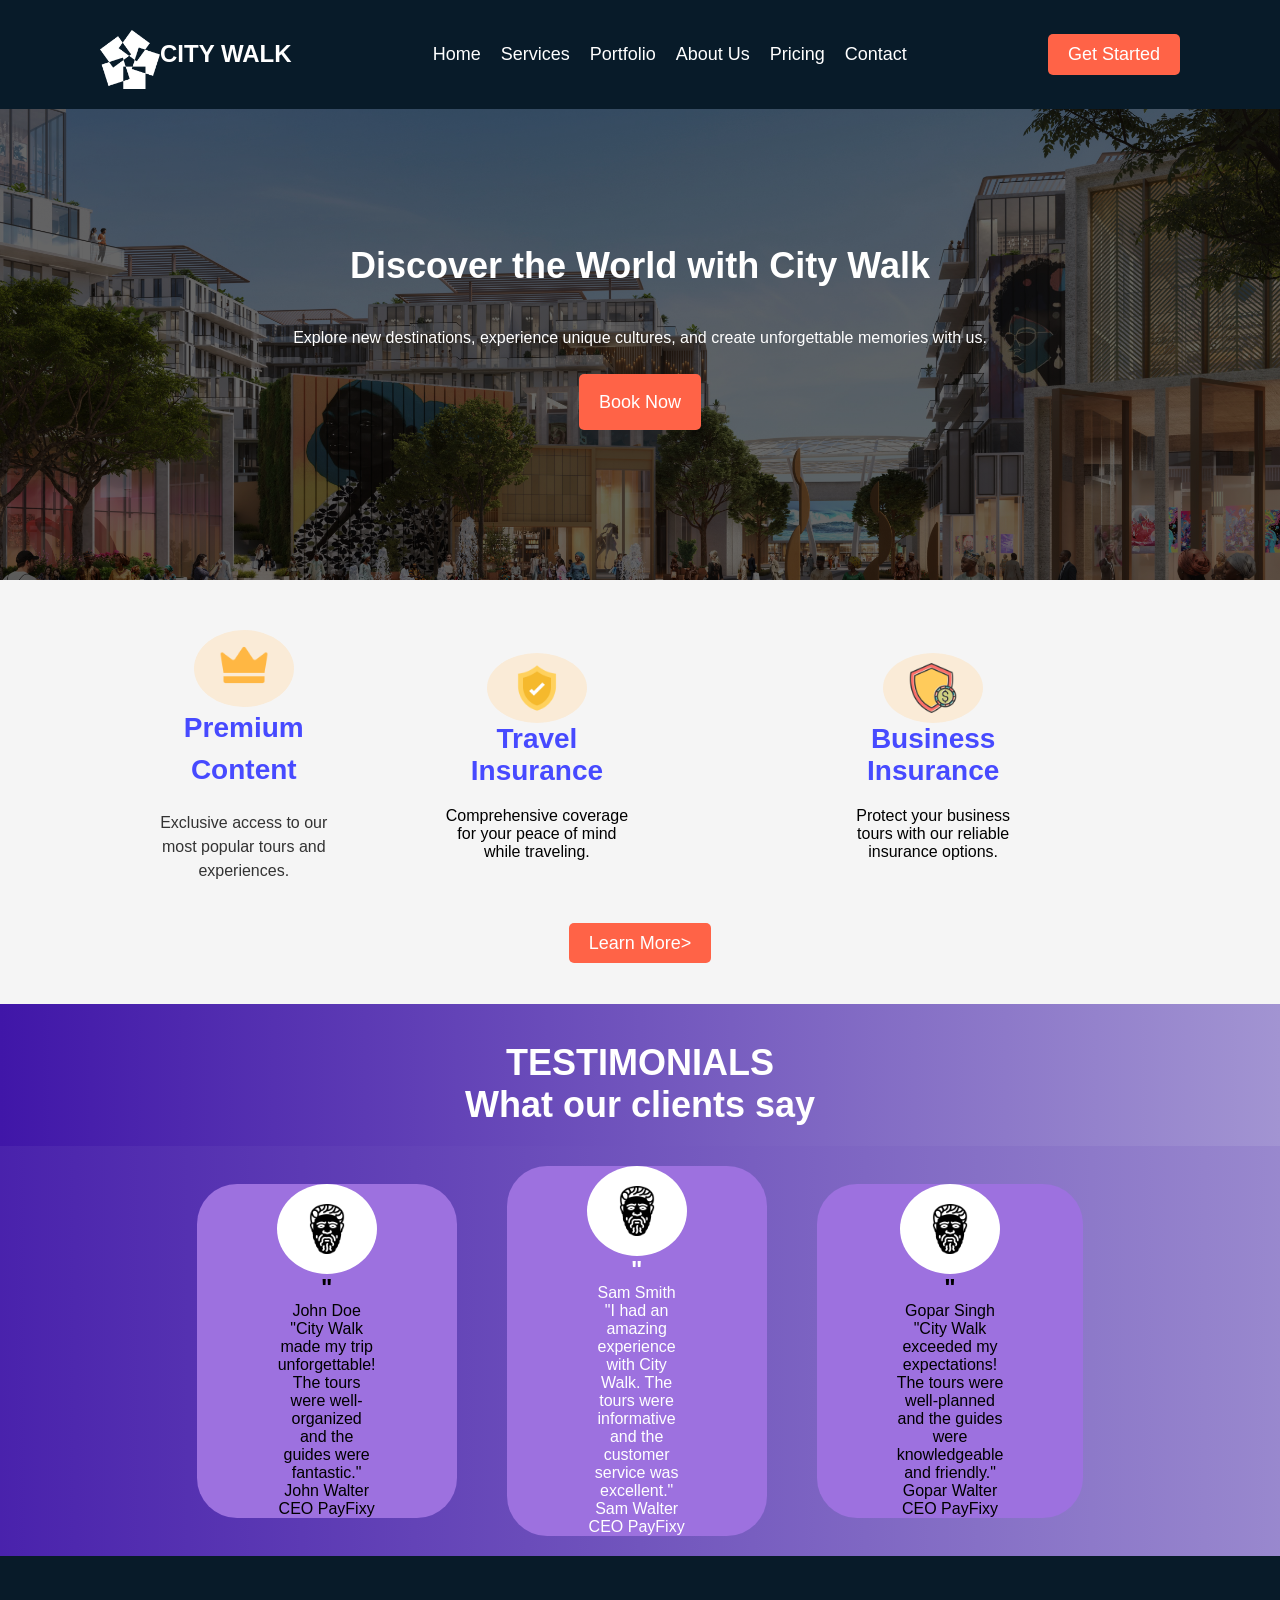
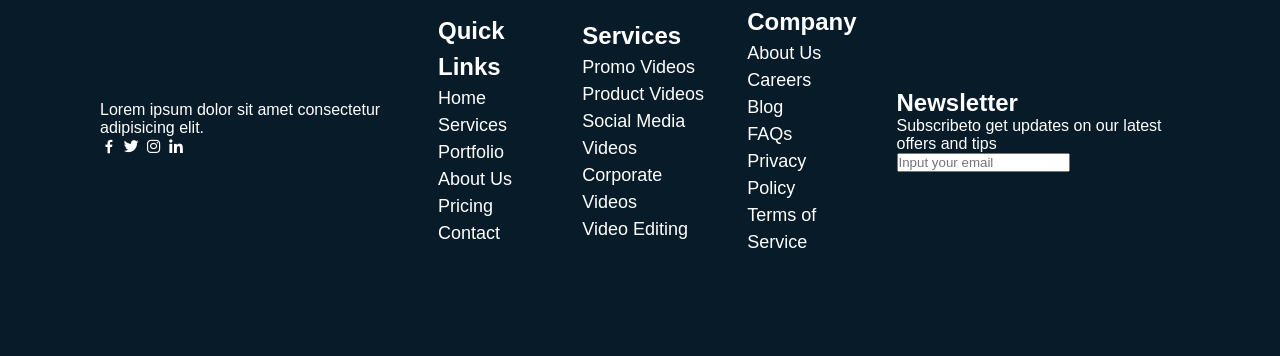
<file: html/index.html>
<!DOCTYPE html>
<html lang="en">
<head>
    <meta charset="UTF-8">
    <meta name="viewport" content="width=device-width, initial-scale=1.0">
    <title>City walk</title>
    <link rel="stylesheet" href="/css/style.css">
    <link rel="stylesheet" href="https://cdn.jsdelivr.net/npm/boxicons@latest/css/boxicons.min.css">
    <link rel="stylesheet" href="https://unpkg.com/boxicons@latest/css/boxicons.min.css">
</head>
<body>
    <header>
        <div class="logo">
                <img class="logos" src="/img/ori.png" alt="logo">
                <span>CITY WALK</span>
            </div>
        <nav>
            <a class="active" href="/html/index.html">Home</a>
            <a href="/html/services.html">Services</a>
            <a href="/html/portfolio.html">Portfolio</a>
            <a href="/html/about_us.html">About Us</a>
            <a href="/html/pricing.html">Pricing</a>
            <a href="/html/contact_us.html">Contact</a>
        </nav>

        <div class="act-btn">
            <a href="/html/get-started.html">Get Started</a>
        </div>
    </header>

    <main>
        <section class="hero1">
            <h1 class="head">Discover the World with City Walk</h1>
            <p>Explore new destinations, experience unique cultures, and create unforgettable memories with us.</p>

            <a class="btn1" href="#" class="btn">Book Now</a>
        </section>


        <section class="hero">
            <div class="premium">
                <div class="prem">
                    <div class="pre">
                    <img class="crwn" src="/icons/crown.png" alt="premium">
                    </div>               
                <span class="head2">Premium Content</span>
                <p class="1">Exclusive access to our most popular tours and experiences.</p>
                </div>

                <div class="insurance">
                    <div class="ins">
                        <img class="ins-img" src="/icons/shield.png" alt="insurance">
                    </div>
                    
                    <span class="head2">Travel Insurance</span>
                    <p class="2">Comprehensive coverage for your peace of mind while traveling.</p>
                </div>

                <div class="bus-ins">
                    <div class="bus">
                        <img class="bus-img" src="/icons/protection (1).png" alt="bus insurance">
                    </div>
                
                    <span class="head2">Business Insurance</span>
                    <p class="3">Protect your business tours with our reliable insurance options.</p>
                </div>
                
            </div>
            <div class="learn">
                    <a class="btn1" href="#">Learn More> </a>
            </div>
        </section>
        <section class="testimonial"> 
            <div class="heads">
                    <h1>TESTIMONIALS</h1>
                    <h2>What our clients say</h2>
                    <span class="underline"></span>

            </div>
            <div class="tile">
                <div class="johns">
                <div class="john">
                    <img class="john-img" src="/icons/statue.png" alt="john">
                </div>
                <h1 class="inv-com">"</h1>
                <span class="head3">John Doe</span>
                <p>"City Walk made my trip unforgettable! The tours were well-organized and the guides were fantastic."</p>
                <span>John Walter</span>
                <span>CEO PayFixy</span>
            </div>

            <div class="sam">
                <div class="sam-img">
                    <img class="sam-img1" src="/icons/statue.png" alt="sam">
                </div>
                <h1 class="inv-com">"</h1>
                <span class="head3">Sam Smith</span>
                <p>"I had an amazing experience with City Walk. The tours were informative and the customer service was excellent."</p>
                <span>Sam Walter</span>
                <span>CEO PayFixy</span>
            </div>

            <div class="gopar">
                <div class="gopar-img">
                    <img class="gopar-img1" src="/icons/statue.png" alt="gopar">
                </div>
                <h1 class="inv-com">"</h1>
                <span class="head3">Gopar Singh</span>
                <p>"City Walk exceeded my expectations! The tours were well-planned and the guides were knowledgeable and friendly."</p>
                <span>Gopar Walter</span>
                <span>CEO PayFixy</span>
            </div>
            </div>
            
        </section>
    </main>

    <footer>
        <div class="wrap1">
              <div class="des">
            <p>Lorem ipsum dolor sit amet consectetur adipisicing elit.</p>
        </div>
        <div class="med-icn">
            <a href="#"><i class='bx bxl-facebook'></i></a>
            <a href="#"><i class='bx bxl-twitter'></i></a>
            <a href="#"><i class='bx bxl-instagram'></i></a>
            <a href="#"><i class='bx bxl-linkedin'></i></a>
        </div>
        </div>
        

        <div class="lnks">
            <h2>Quick Links</h2>
            <a href="#">Home</a>
            <a href="#">Services</a>
            <a href="#">Portfolio</a>
            <a href="#">About Us</a>
            <a href="#">Pricing</a>
            <a href="#">Contact</a>
        </div>

        <div class="ser">
            <h2>Services</h2>
            <a href="#">Promo Videos</a>
            <a href="#">Product Videos</a>
            <a href="#">Social Media Videos</a>
            <a href="#">Corporate Videos</a>
            <a href="#">Video Editing</a>
        </div>

        <div class="com">
            <h2>Company</h2>
            <a href="#">About Us</a>
            <a href="#">Careers</a>
            <a href="#">Blog</a>
            <a href="#">FAQs</a>
            <a href="#">Privacy Policy</a>
            <a href="#">Terms of Service</a>
        </div>

        <div class="news">
            <h2>Newsletter</h2>
            <p>Subscribeto get updates on our latest offers and tips</p>
            <div class="eml">
                <input type="email" id="email" name="email" placeholder="Input your email">
            </div>
        </div>

    </footer>
</body>
</html>
</file>
<file: css/style.css>
*{
    margin: 0;
    padding: 0;
    box-sizing: border-box;
}
@media screen and (min-width: 768px) {
  body {
    background-color: lightblue;
  }
}

body{
    font-family: 'Poppins', sans-serif;
    background: #f5f5f5;
}

header{
    background: #081b29;
    color: #fff;
    padding: 20px;
    text-align: center;
    display: flex;
    align-items: center;
    justify-content: space-between;
    position: fixed;
    width: 100%;
    top: 0;
    left: 0;
        z-index: 1000;
    padding-left: 100px;
        padding-right: 100px;
}


body{
    padding-top: 80px;
    background-color: #081b29;
}

.logo{
    font-size: 24px;
    font-weight: bold;
    display: flex;
    align-items: center;
    justify-content: center;
}

.logos{
    width: 60px;
    height: auto;
    margin-top: 10px;
}


nav{
    display: flex;
    gap: 20px;
}

a{
    color: #fff;
    text-decoration: none;
    font-size: 18px;
}
a:hover{
    color: #ec8484;
}

active{
    color: #474aff;
    border-inline: 2px solid #ff6347;
}
.act-btn{
    background: #ff6347;
    color: #fff;
    padding: 10px 20px;
    border: none;
    border-radius: 5px;
    cursor: pointer;
}

button:hover{
    background: #ff4500;
}

button:active{
    background: #ff0000;
}

button:focus{
    outline: none;
    box-shadow: 0 0 5px #ff6347;
}

button{
    transition: background 0.3s ease;
}

.hero1{
    background-image: linear-gradient(rgba(0, 0, 0, 0.6), rgba(0, 0, 0, 0.6)), url(/img/scope-commercial.jpg);
    background-size: cover; 
    background-position: center;
    background-repeat: no-repeat;
    height: 500px;
    display: flex;
    align-items: center;
    justify-content: center;
    flex-direction: column;
    padding: 50px;
    color: #fff;
    text-align: center;
    line-height: 2.0;

}

.btn1{
    background: #ff6347;
    color: #fff;
    padding: 10px 20px;
    border: none;
    border-radius: 5px;
    cursor: pointer;
    margin-top: 20px;
}

.btn1:hover{
    background: #ff4500;
}
.btn1:active{
    background: #ff0000;
}
.btn1:focus{
    outline: none;
    box-shadow: 0 0 5px #ff6347;
}
.btn1{
    transition: background 0.3s ease;
}

.head{
    font-size: 36px;
    font-weight: bold;
    margin-bottom: 20px;
    font-family: 'Segoe UI', Tahoma, Geneva, Verdana, sans-serif;
}

.premium{
    display: flex;
    align-items: center;
    justify-content: space-between;
    padding-left: 100px;
    padding-right: 100px;
}

.pre{
    width: 100px;
    height: auto;
    padding: 10px;
    box-sizing: border-box;
    background-color: antiquewhite;
    border-radius: 50%;
    align-items: center;
}

.crwn{
    width: 50px;
    height: auto;
    object-fit: cover;
}

.hero{
    display: flex;
    align-items: center;
    justify-content: center;
    padding: 50px;
    gap: 50px;
    flex-direction: column;
    background-color: #f5f5f5;
}

.prem{
   
    color: #333;
    text-align: center;
    line-height: 1.5;
    display: flex;
    align-items: center;
    justify-content: center;
    flex-direction: column;

}

.ins-img{
    width: 50px;
    height: auto;
    object-fit: cover;
}
.insurance, .bus{
    display: flex;
    align-items: center;
    justify-content: center;
    flex-direction: column;
    padding-left: 100px;
    padding-right: 100px;
    text-align: center;
}

.bus-ins{
    display: flex;
    align-items: center;
    justify-content: center;
    flex-direction: column;
    padding-left: 100px;
    padding-right: 100px;
    text-align: center;
}
.ins{
    width: 100px;
    height: auto;
    padding: 10px;
    box-sizing: border-box;
    background-color: antiquewhite;
    border-radius: 50%;
    display: flex;
    align-items: center;
    justify-content: center;
}

.bus{
    width: 100px;
    height: auto;
    padding: 10px;
    box-sizing: border-box;
    background-color: antiquewhite;
    border-radius: 50%;
    display: flex;
    align-items: center;
    justify-content: center;
}


.bus-img{
    width: 50px;
    height: auto;
    object-fit: cover;
}

.head2{
    font-size: 28px;
    font-weight: bold;
    margin-bottom: 20px;
    font-family: 'Segoe UI', Tahoma, Geneva, Verdana, sans-serif;
    color: #474aff;
}


.testimonial{
    display: flex;
    align-items: center;
    justify-content: center;
    flex-direction: column;
    padding: 50px;
    gap: 20px;
    background: linear-gradient(to right, #4016a8, #a294d2);
    background-size: cover;
    background-position: center;
    background-repeat: no-repeat;
    height: 500px;

}

.tile{
    width: 300px;
    height: auto;
    padding: 20px 790px;
    box-sizing: border-box;
    background: linear-gradient(to right, #4016a8, #a294d2);
    border-radius: 10px;
    display: flex;
    align-items: center;
    justify-content: center;
    flex-direction: row;
    gap: 50px;
    /* margin-top: 1px; */
}
.johns{
    display: flex;
    align-items: center;
    justify-content: center;
    flex-direction: column;
    padding-left: 80px;
    padding-right: 80px;
    text-align: center;
    text-align: center;
    background-color: #9d71df;
    border-radius: 40px;
}
.john{
    width: 100px;
    height: auto;
    padding: 20px;
    box-sizing: border-box;
    background-color: #fff;
    border-radius: 50%;
    display: flex;
    align-items: center;
    justify-content: center;
    flex-direction: column;
}

.john-img{
    width: 50px;
    height: auto;
    object-fit: cover;
}

.heads{
    font-size: 24px;
    font-weight: bold;
    margin-top: 20px;
    font-family: 'Segoe UI', Tahoma, Geneva, Verdana, sans-serif;
    color: #fff;
    display: flex;
    align-items: center;
    justify-content: center;
    flex-direction: column;
    margin-top: 90px;

}

.sam{
    display: flex;
    align-items: center;
    justify-content: center;
    flex-direction: column;
    padding-left: 80px;
    padding-right: 80px;
    text-align: center;
    color: #fff;
    background-color: #9d71df;
    border-radius: 40px;
}

@media (max-width: 600px) {
    .sam {
        padding-left: 20px;
        padding-right: 20px;
    }
}


.sam-img{
    width: 100px;
    height: auto;
    padding: 20px;
    box-sizing: border-box;
    background-color: #fff;
    border-radius: 50%;
    display: flex;
    align-items: center;
    justify-content: center;
    flex-direction: column;
}

.sam-img1{
    width: 50px;
    height: auto;
    object-fit: cover;
}


.gopar{
    display: flex;
    align-items: center;
    justify-content: center;
    flex-direction: column;
    padding-left: 80px;
    padding-right: 80px;
    text-align: center;
    background-color: #9d71df;
    border-radius: 40px;
}

.gopar-img{
     width: 100px;
    height: auto;
    padding: 20px;
    box-sizing: border-box;
    background-color: #fff;
    border-radius: 50%;
    display: flex;
    align-items: center;
    justify-content: center;
    flex-direction: column;
}

.gopar-img1{
   width: 50px;
    height: auto;
    object-fit: cover; 
}


.p{
    padding-left: 15px;
}

footer {
    display: flex;
    justify-content: space-between;
    align-items: center;
    color: #fff;
    background-color: #081b29;
    padding: 100px;
    gap: 40px;
}


.lnks {
    display: flex;
    justify-content: flex-start;
    align-items: flex-start;
    flex-direction: column;
    line-height: 1.5;
}

.ser {
    display: flex;
    justify-content: flex-start;
    align-items: flex-start;
    flex-direction: column;
    line-height: 1.5;
}

.com{
    display: flex;
    justify-content: flex-start;
    align-items: flex-start;
    flex-direction: column;
    line-height: 1.5;
}
</file>
